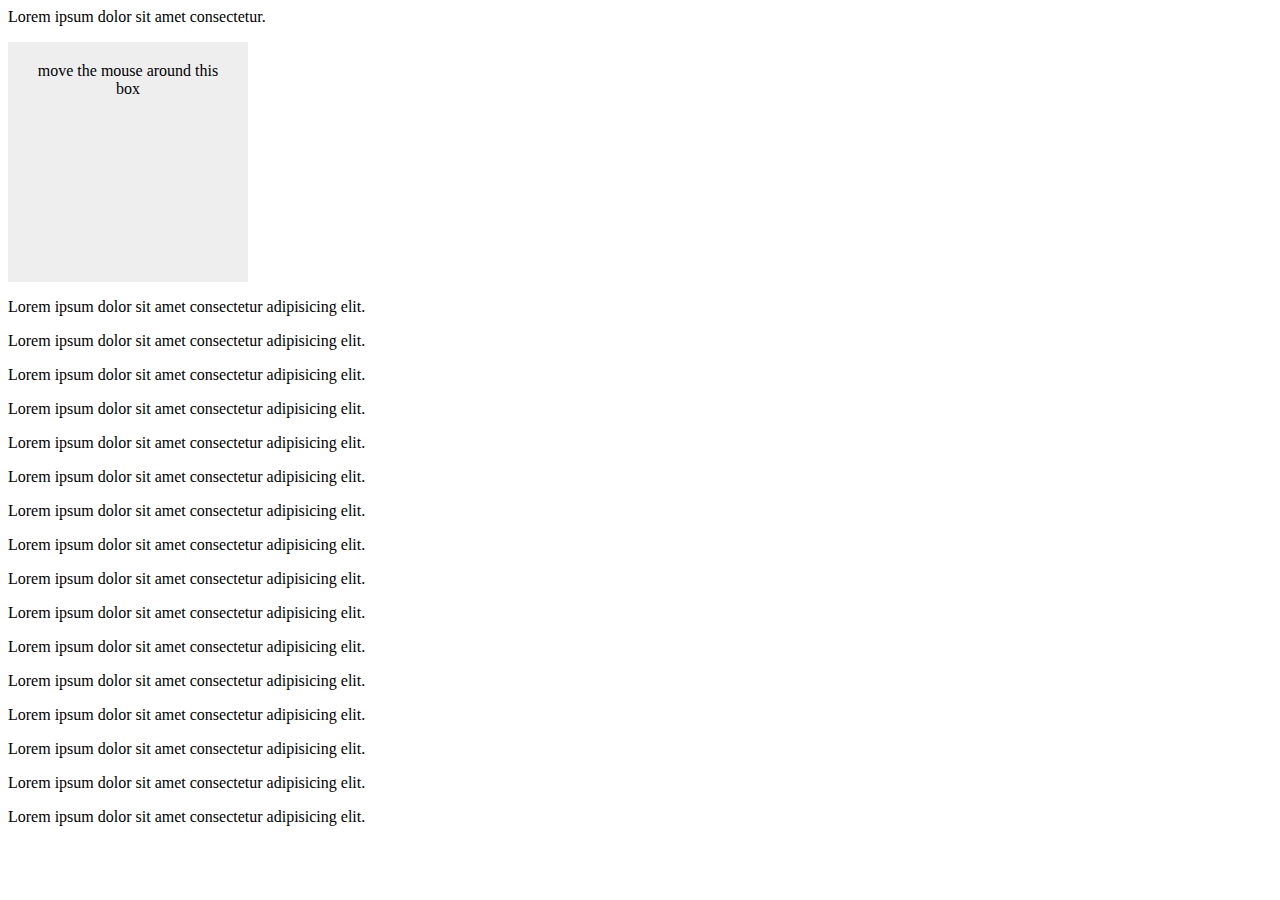
<file: chapter_1/index.html>
<html lang="en">
<head>
    <meta charset="UTF-8">
    <meta http-equiv="X-UA-Compatible" content="IE=edge">
    <meta name="viewport" content="width=device-width, initial-scale=1.0">
    <title>Document</title>
    <link rel="icon" href="../img/favicon.png" type="image/gif" sizes="16x16">
    <link rel="stylesheet" href="styles.css">
    <style>
        .box{
            width: 200px;
            height: 200px;
            margin: 10px 0;
            background: #eee;
            text-align: center;
            padding: 20px;
        }
    </style>
</head>
<body>
    <p class="copy-me">Lorem ipsum dolor sit amet consectetur.</p>
    <div class="box">move the mouse around this box</div>

    <p>Lorem ipsum dolor sit amet consectetur adipisicing elit.</p>
    <p>Lorem ipsum dolor sit amet consectetur adipisicing elit.</p>
    <p>Lorem ipsum dolor sit amet consectetur adipisicing elit.</p>
    <p>Lorem ipsum dolor sit amet consectetur adipisicing elit.</p>
    <p>Lorem ipsum dolor sit amet consectetur adipisicing elit.</p>
    <p>Lorem ipsum dolor sit amet consectetur adipisicing elit.</p>
    <p>Lorem ipsum dolor sit amet consectetur adipisicing elit.</p>
    <p>Lorem ipsum dolor sit amet consectetur adipisicing elit.</p>
    <p>Lorem ipsum dolor sit amet consectetur adipisicing elit.</p>
    <p>Lorem ipsum dolor sit amet consectetur adipisicing elit.</p>
    <p>Lorem ipsum dolor sit amet consectetur adipisicing elit.</p>
    <p>Lorem ipsum dolor sit amet consectetur adipisicing elit.</p>
    <p>Lorem ipsum dolor sit amet consectetur adipisicing elit.</p>
    <p>Lorem ipsum dolor sit amet consectetur adipisicing elit.</p>
    <p>Lorem ipsum dolor sit amet consectetur adipisicing elit.</p>
    <p>Lorem ipsum dolor sit amet consectetur adipisicing elit.</p>

    <script src="sandbox.js"></script>
</body>
</html>
</file>
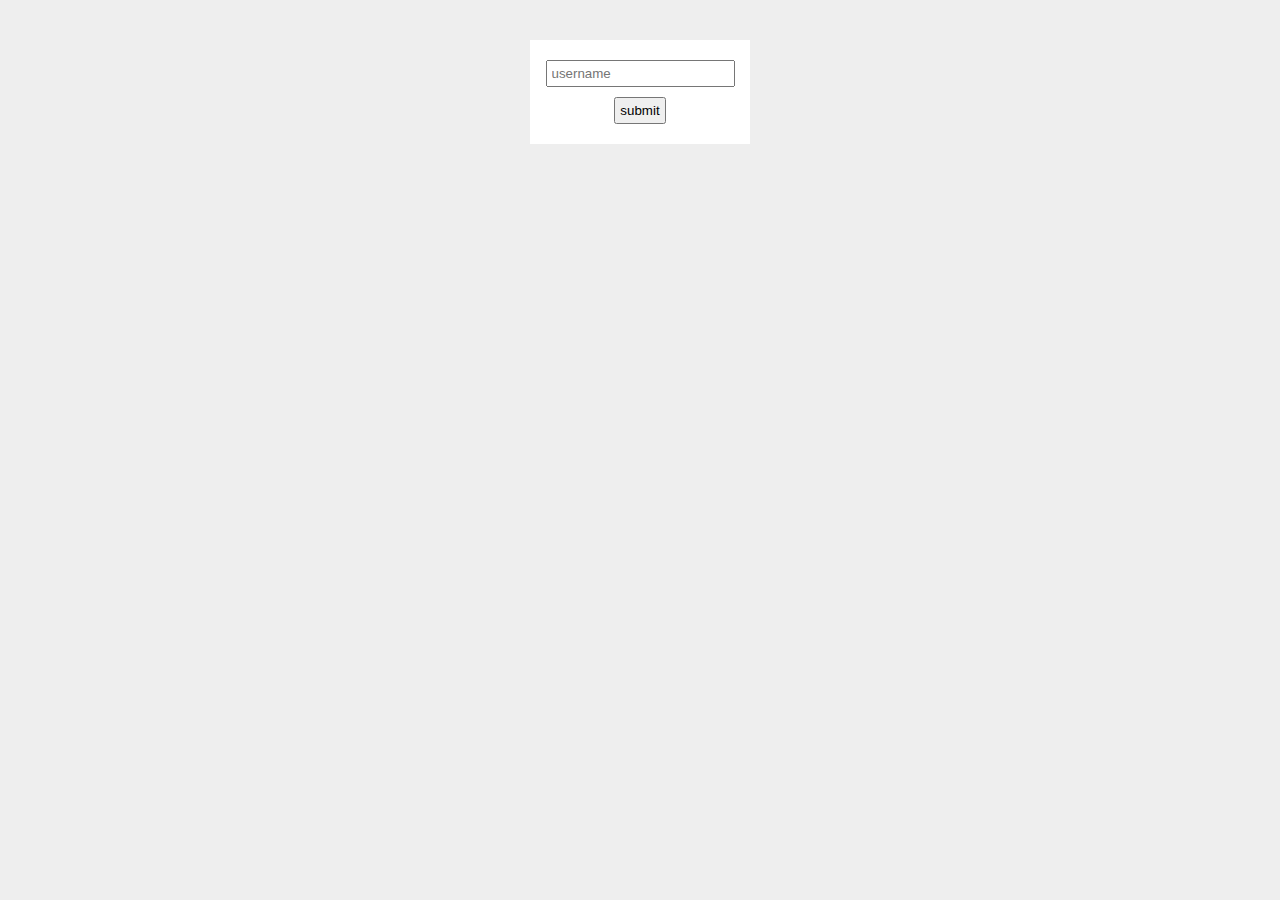
<file: chapter_7/index.html>
<html lang="en">
<head>
    <meta charset="UTF-8">
    <meta http-equiv="X-UA-Compatible" content="IE=edge">
    <meta name="viewport" content="width=device-width, initial-scale=1.0">
    <link rel="icon" href="../img/favicon.png" type="image/gif" sizes="16x16">
    <title>Document</title>
</head>
<style>
    body{
        background: #eee;
    }
    form{
        max-width: 200px;
        margin: 40px auto;
        background: white;
        padding: 10px;
    }
    input{
        display: block;
        margin: 10px auto;
        padding: 4px;
    }
    .success{
        border: 2px solid limegreen;
    }
    .error{
        border: 2px solid crimson;
    }
</style>

<body>

    <form class="signup-form">
        <input type="text" name="username" placeholder="username">
        <input type="submit" value="submit">
        <div class="feedback"></div>
    </form>
 
    <script src="sandbox.js"></script>
    
</body>
</html>
</file>
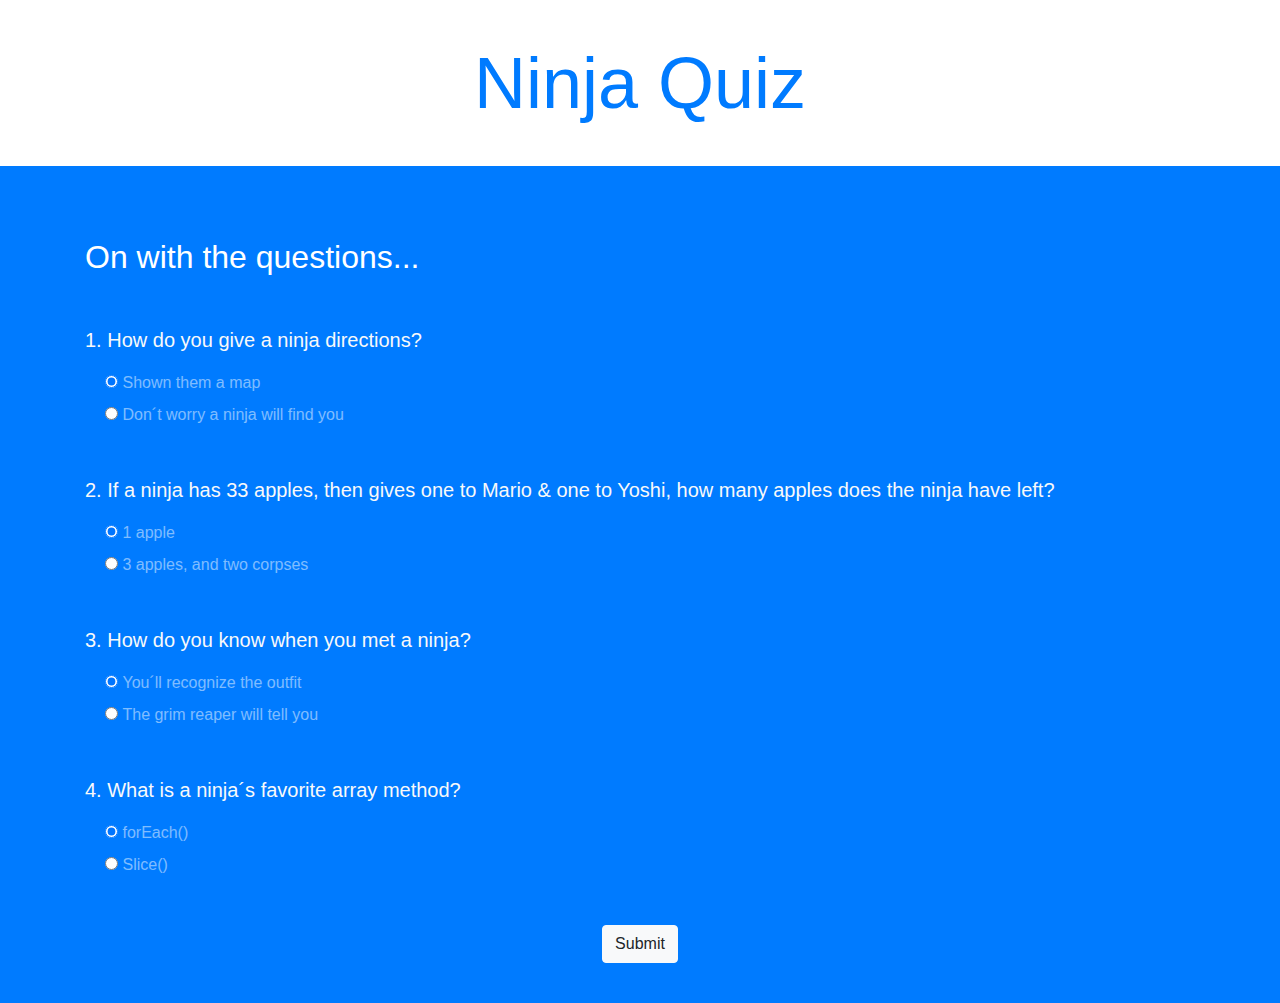
<file: ninja_quiz/index.html>
<html lang="en">
<head>
    <meta charset="UTF-8">
    <meta http-equiv="X-UA-Compatible" content="IE=edge">
    <meta name="viewport" content="width=device-width, initial-scale=1.0">
    <link rel="stylesheet" href="https://stackpath.bootstrapcdn.com/bootstrap/4.3.1/css/bootstrap.min.css" integrity="sha384-ggOyR0iXCbMQv3Xipma34MD+dH/1fQ784/j6cY/iJTQUOhcWr7x9JvoRxT2MZw1T" crossorigin="anonymous">
<!-- <script src="https://stackpath.bootstrapcdn.com/bootstrap/4.3.1/js/bootstrap.min.js" integrity="sha384-JjSmVgyd0p3pXB1rRibZUAYoIIy6OrQ6VrjIEaFf/nJGzIxFDsf4x0xIM+B07jRM" crossorigin="anonymous"></script> -->
    <link rel="icon" href="../img/favicon.png" type="image/gif" sizes="16x16">
    <title>Ninja Quiz</title>
</head>
<body>

    <!-- top section -->
    <div class="intro py-3 bg-white text-center">
        <div class="container">
            <h2 class="text-primary display-3 my-4">Ninja Quiz</h2>
        </div>
    </div>

    <!-- result section -->
    <div class="result py-4 d-none bg-light text-center">
        <div class="container lead">
            <p>You are <span class="text-primary display-4 p-3">0%</span>ninja</p>
        </div>
    </div>

    <!-- quiz section -->
    <div class="quiz py-4 bg-primary">
        <div class="container">
            <h2 class="my-5 text-white">On with the questions...</h2>

            <form class="quiz-form text-light">
                <div class="my-5">
                    <p class="lead font-weight-normal">1. How do you give a ninja directions?</p>
                    <div class="form-check my-2 text-white-50"><input type="radio" name="q1" value="A" checked>
                    <label class="form-check-label">Shown them a map</label>
                    </div>
                    <div class="form-check my-2 text-white-50"><input type="radio" name="q1" value="B">
                    <label class="form-check-label">Don´t worry a ninja will find you</label>
                    </div>
                </div>
                <div class="my-5">
                    <p class="lead font-weight-normal">2. If a ninja has 33 apples, then gives one to Mario & one to Yoshi, how many apples does the ninja have left?</p>
                    <div class="form-check my-2 text-white-50"><input type="radio" name="q2" value="A" checked>
                        <label class="form-check-label">1 apple</label>
                    </div>
                    <div class="form-check my-2 text-white-50"><input type="radio" name="q2" value="B">
                        <label class="form-check-label">3 apples, and two corpses</label>
                    </div>
                </div>
                <div class="my-5">
                    <p class="lead font-weight-normal">3. How do you know when you met a ninja?</p>
                    <div class="form-check my-2 text-white-50"><input type="radio" name="q3" value="A" checked>
                    <label class="form-check-label">You´ll recognize the outfit</label>
                    </div>
                    <div class="form-check my-2 text-white-50"><input type="radio" name="q3" value="B">
                    <label class="form-check-label">The grim reaper will tell you</label>
                    </div>
                </div>
                <div class="my-5">
                    <p class="lead font-weight-normal">4. What is a ninja´s favorite array method?</p>
                    <div class="form-check my-2 text-white-50"><input type="radio" name="q4" value="A" checked>
                    <label class="form-check-label">forEach()</label>
                    </div>
                    <div class="form-check my-2 text-white-50"><input type="radio" name="q4" value="B">
                    <label class="form-check-label">Slice()</label>
                    </div>
                </div>
                <div class="text-center">
                    <input type="submit" class="btn btn-light">
                </div>
            </form>

        </div>
    </div>
    
    <script src="app.js"></script>
</body>
</html>
</file>
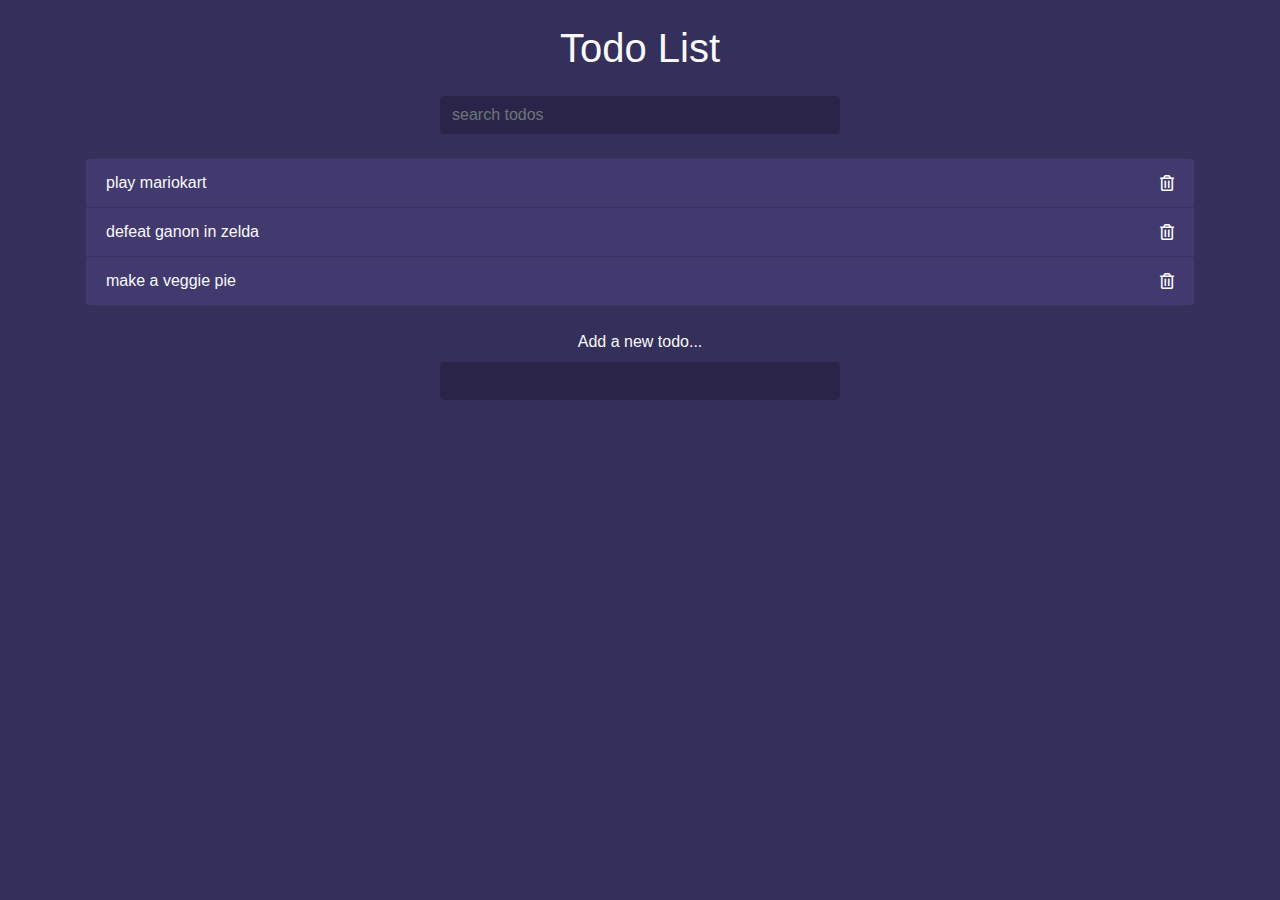
<file: todos/index.html>
<html lang="en">
<head>
    <meta charset="UTF-8">
    <meta http-equiv="X-UA-Compatible" content="IE=edge">
    <meta name="viewport" content="width=device-width, initial-scale=1.0">
    <link rel="stylesheet" href="styles.css">
    <link rel="icon" href="../img/favicon.png" type="image/gif" sizes="16x16">
    <link rel="stylesheet" href=" 	https://cdnjs.cloudflare.com/ajax/libs/font-awesome/5.7.2/css/all.css" crossorigin="anonymous">
    <link rel="stylesheet" href="https://stackpath.bootstrapcdn.com/bootstrap/4.3.1/css/bootstrap.min.css" integrity="sha384-ggOyR0iXCbMQv3Xipma34MD+dH/1fQ784/j6cY/iJTQUOhcWr7x9JvoRxT2MZw1T" crossorigin="anonymous">

    <title>Document</title>
</head>
<body>

    <div class="container">

        <header class="text-center text-light my-4">
            <h1 class="mb-4">Todo List</h1>
            <form class="search">
                <input class="form-control m-auto" type="text" name="search" placeholder="search todos">
            </form>
        </header>

        <ul class="list-group todos mx-auto text-light">
            <li class="list-group-item d-flex justify-content-between align-items-center">
                <span>play mariokart</span>
                <i class="far fa-trash-alt delete"></i>
            </li>
            <li class="list-group-item d-flex justify-content-between align-items-center">
                <span>defeat ganon in zelda</span>
                <i class="far fa-trash-alt delete"></i>
            </li>
            <li class="list-group-item d-flex justify-content-between align-items-center">
                <span>make a veggie pie</span>
                <i class="far fa-trash-alt delete"></i>
            </li>
        </ul>

        <form class="add text-center my-4">
            <label class="text-light">Add a new todo...</label>
            <input class="form-control m-auto" type="text" name="add">
        </form>

    </div>
    
    <script src="app.js"></script>
</body>
</html>
</file>
<file: chapter_1/styles.css>
.error{
    padding: 10px;
    color: crimson;
    border: 1px dotted crimson;
}
.success{
    padding: 10px;
    color: limegreen;
    border: 1px dotted limegreen;
}
</file>
<file: todos/styles.css>
body{
    background: #352f5b !important;
}
.container{
    max-width: 400px;
}
input[type=text],
input[type=text]:focus{
    color: #fff;
    border: none;
    background: rgba(0,0,0,0.2);
    max-width: 400px;
}
.todos li{
    background: #423a6f;
}
.delete{
    cursor: pointer;
}

.filtered {
    display: none !important;
}
</file>
